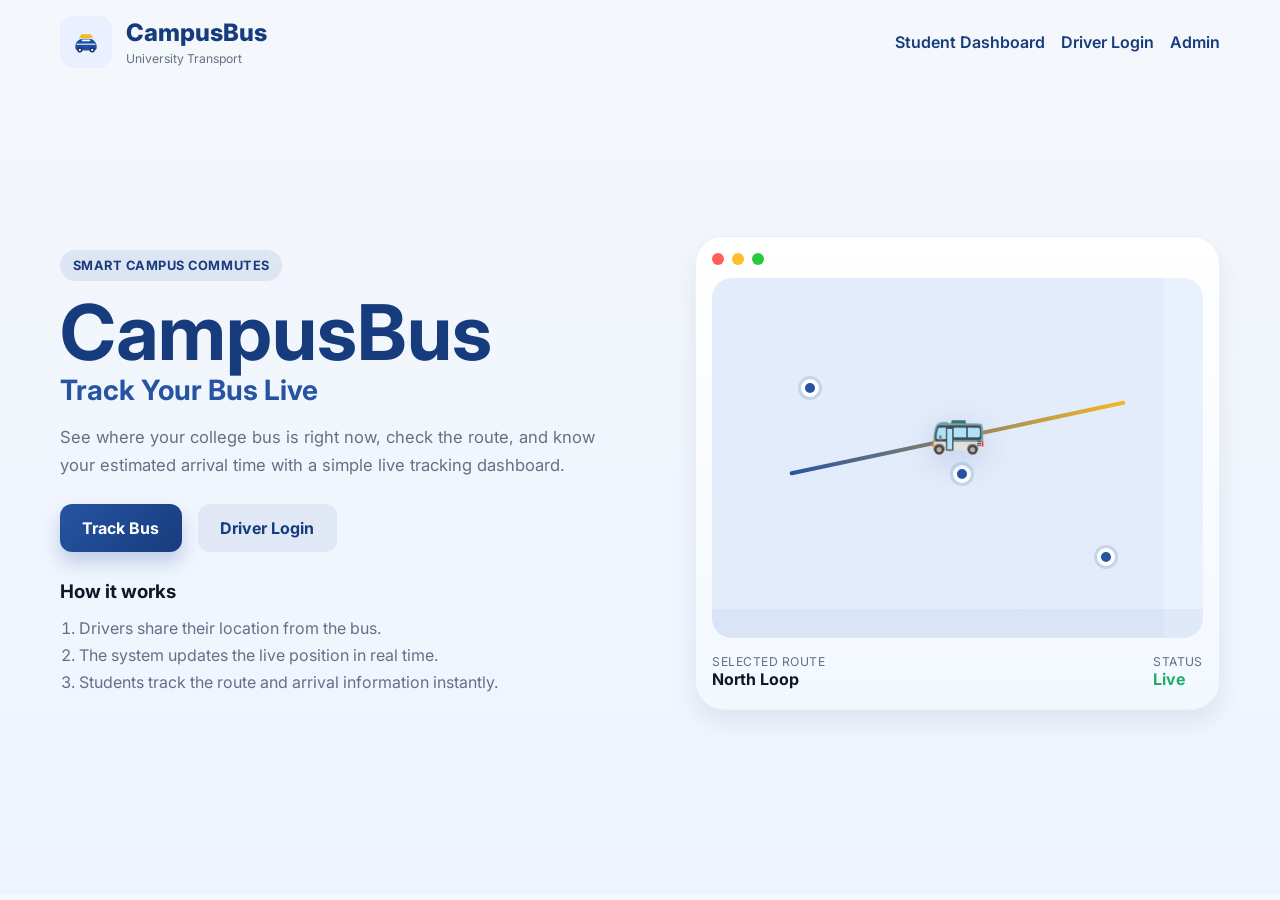
<file: index.html>
<!DOCTYPE html>
<html lang="en">
  <head>
    <meta charset="UTF-8" />
    <meta name="viewport" content="width=device-width, initial-scale=1.0" />
    <title>CampusBus | Track Your Bus Live</title>
    <meta
      name="description"
      content="CampusBus helps university students track the live location of college buses using real-time updates."
    />
    <link rel="preconnect" href="https://fonts.googleapis.com" />
    <link rel="preconnect" href="https://fonts.gstatic.com" crossorigin />
    <link
      href="https://fonts.googleapis.com/css2?family=Inter:wght@400;500;600;700;800&display=swap"
      rel="stylesheet"
    />
    <link rel="stylesheet" href="./css/style.css" />
  </head>
  <body class="home-page">
    <header class="topbar">
      <div class="brand">
        <img src="./assets/logo.svg" alt="CampusBus logo" />
        <div>
          <span class="brand-name">CampusBus</span>
          <small>University Transport</small>
        </div>
      </div>

      <nav class="main-nav" aria-label="Main navigation">
        <a href="./student.html">Student Dashboard</a>
        <a href="./driver.html">Driver Login</a>
        <a href="./admin.html">Admin</a>
      </nav>
    </header>

    <main class="hero-section">
      <div class="hero-copy">
        <span class="eyebrow">Smart campus commutes</span>
        <h1>CampusBus</h1>
        <h2>Track Your Bus Live</h2>
        <p>
          See where your college bus is right now, check the route, and know your
          estimated arrival time with a simple live tracking dashboard.
        </p>

        <div class="hero-actions">
          <a href="./student.html" class="primary-btn">Track Bus</a>
          <a href="./driver.html" class="secondary-btn">Driver Login</a>
        </div>

        <div class="how-it-works">
          <h3>How it works</h3>
          <ol>
            <li>Drivers share their location from the bus.</li>
            <li>The system updates the live position in real time.</li>
            <li>Students track the route and arrival information instantly.</li>
          </ol>
        </div>
      </div>

      <div class="hero-visual" aria-label="Bus tracking preview card">
        <div class="preview-card">
          <div class="preview-topbar">
            <span class="dot red"></span>
            <span class="dot yellow"></span>
            <span class="dot green"></span>
          </div>

          <div class="preview-map">
            <div class="route-line"></div>
            <div class="route-stop stop-a"></div>
            <div class="route-stop stop-b"></div>
            <div class="route-stop stop-c"></div>
            <div class="bus-icon">🚌</div>
          </div>

          <div class="preview-status">
            <div>
              <span class="label">Selected Route</span>
              <strong>North Loop</strong>
            </div>
            <div>
              <span class="label">Status</span>
              <strong class="live-indicator">Live</strong>
            </div>
          </div>
        </div>
      </div>
    </main>
  </body>
</html>
</file>
<file: css/style.css>
/*
  CampusBus main stylesheet.
  This file contains the full styling for the home page,
  dashboard, login panels, and responsive layout.
*/

:root {
  --primary: #2654a2;
  --primary-dark: #173c7d;
  --secondary: #f6b826;
  --bg: #f4f7fb;
  --panel: #ffffff;
  --muted: #667085;
  --text: #101828;
  --line: #dfe7f4;
  --success: #1fae68;
  --warning: #e59d24;
  --danger: #d7395d;
  --shadow: 0 12px 24px rgba(20, 38, 64, 0.08);
  --radius: 22px;
}

* {
  box-sizing: border-box;
}

html {
  scroll-behavior: smooth;
}

body {
  margin: 0;
  font-family: "Inter", sans-serif;
  background: linear-gradient(180deg, #f4f7fb 0%, #eef4ff 100%);
  color: var(--text);
}

a {
  text-decoration: none;
  color: inherit;
}

img {
  display: block;
  max-width: 100%;
}

button,
input,
select,
textarea {
  font: inherit;
}

button {
  cursor: pointer;
  border: none;
}

.hidden {
  display: none !important;
}

.topbar,
.app-header {
  display: flex;
  align-items: center;
  justify-content: space-between;
  gap: 1rem;
  max-width: 1200px;
  margin: 0 auto;
  padding: 1rem 1.25rem;
}

.brand {
  display: flex;
  align-items: center;
  gap: 0.85rem;
}

.brand img {
  width: 52px;
  height: 52px;
  padding: 8px;
  border-radius: 14px;
  background: #eaf0ff;
}

.brand-name {
  display: block;
  font-size: 1.5rem;
  font-weight: 800;
  color: var(--primary-dark);
}

.brand small {
  color: var(--muted);
  font-size: 0.76rem;
}

.main-nav,
.top-actions {
  display: flex;
  align-items: center;
  gap: 1rem;
  flex-wrap: wrap;
}

.main-nav a,
.top-actions a {
  color: var(--primary-dark);
  font-weight: 600;
}

.hero-section {
  max-width: 1200px;
  margin: 0 auto;
  padding: 2rem 1.25rem 4rem;
  min-height: calc(100vh - 90px);
  display: grid;
  grid-template-columns: 1.15fr 1fr;
  align-items: center;
  gap: 2rem;
}

.eyebrow {
  display: inline-block;
  padding: 0.5rem 0.8rem;
  border-radius: 999px;
  color: var(--primary-dark);
  background: rgba(38, 84, 162, 0.1);
  font-size: 0.8rem;
  font-weight: 700;
  letter-spacing: 0.04em;
  text-transform: uppercase;
}

.hero-copy h1 {
  margin: 1rem 0 0.2rem;
  font-size: clamp(2.7rem, 6vw, 5rem);
  line-height: 0.95;
  color: var(--primary-dark);
}

.hero-copy h2 {
  margin: 0;
  font-size: clamp(1.75rem, 2vw, 2.4rem);
  color: var(--primary);
}

.hero-copy p {
  max-width: 560px;
  margin: 1rem 0 1.5rem;
  line-height: 1.7;
  color: var(--muted);
  font-size: 1.04rem;
}

.hero-actions {
  display: flex;
  align-items: center;
  gap: 1rem;
  flex-wrap: wrap;
  margin-bottom: 1.8rem;
}

.primary-btn,
.secondary-btn {
  display: inline-flex;
  align-items: center;
  justify-content: center;
  min-height: 48px;
  padding: 0.8rem 1.4rem;
  border-radius: 12px;
  font-weight: 700;
  transition: transform 0.2s ease, box-shadow 0.2s ease;
}

.primary-btn {
  background: linear-gradient(135deg, var(--primary), var(--primary-dark));
  color: #fff;
  box-shadow: 0 10px 18px rgba(38, 84, 162, 0.25);
}

.secondary-btn {
  background: rgba(38, 84, 162, 0.08);
  color: var(--primary-dark);
}

.primary-btn:hover,
.secondary-btn:hover {
  transform: translateY(-1px);
}

.how-it-works {
  max-width: 520px;
}

.how-it-works h3 {
  margin-bottom: 0.7rem;
  color: var(--text);
}

.how-it-works ol {
  padding-left: 1.2rem;
  margin: 0;
  color: var(--muted);
  line-height: 1.7;
}

.preview-card {
  background: linear-gradient(180deg, #ffffff 0%, #f3f8ff 100%);
  border: 1px solid rgba(38, 84, 162, 0.08);
  box-shadow: var(--shadow);
  border-radius: 28px;
  padding: 1rem 1rem 1.25rem;
}

.preview-topbar {
  display: flex;
  align-items: center;
  gap: 0.5rem;
  margin-bottom: 0.8rem;
}

.dot {
  width: 12px;
  height: 12px;
  border-radius: 50%;
  display: inline-block;
}

.dot.red { background: #ff5f57; }
.dot.yellow { background: #febc2f; }
.dot.green { background: #27c93f; }

.preview-map {
  position: relative;
  height: 360px;
  border-radius: 20px;
  overflow: hidden;
  background:
    linear-gradient(transparent 0 92%, rgba(38, 84, 162, 0.05) 92% 100%),
    linear-gradient(90deg, rgba(38, 84, 162, 0.05) 0 92%, rgba(38, 84, 162, 0.02) 92% 100%),
    #edf4ff;
}

.route-line {
  position: absolute;
  left: 15%;
  right: 15%;
  top: 44%;
  height: 4px;
  background: linear-gradient(90deg, var(--primary), var(--secondary));
  border-radius: 999px;
  transform: rotate(-12deg);
}

.route-stop {
  position: absolute;
  width: 18px;
  height: 18px;
  border-radius: 50%;
  background: var(--primary);
  border: 4px solid #fff;
  box-shadow: 0 0 0 3px rgba(38, 84, 162, 0.15);
}

.stop-a { left: 18%; top: 28%; }
.stop-b { left: 49%; top: 52%; }
.stop-c { right: 18%; bottom: 20%; }

.bus-icon {
  position: absolute;
  left: 50%;
  top: 42%;
  transform: translate(-50%, -50%);
  font-size: 2.8rem;
  filter: drop-shadow(0 8px 16px rgba(38, 84, 162, 0.2));
}

.preview-status {
  display: flex;
  align-items: center;
  justify-content: space-between;
  gap: 1rem;
  margin-top: 1rem;
}

.label,
.detail-label,
.card-label {
  display: block;
  color: var(--muted);
  font-size: 0.76rem;
  letter-spacing: 0.04em;
  text-transform: uppercase;
}

.live-indicator {
  color: var(--success);
}

/* Dashboard layout */
.dashboard-body,
.auth-body,
.admin-body {
  background: #f3f6fb;
}

.student-page,
.admin-page,
.auth-page {
  max-width: 1200px;
  margin: 0 auto;
  padding: 1rem 1.25rem 3rem;
}

.student-page {
  display: grid;
  grid-template-columns: 1fr;
  gap: 1.25rem;
}

.panel {
  background: var(--panel);
  border: 1px solid var(--line);
  border-radius: var(--radius);
  box-shadow: var(--shadow);
}

.selector-panel,
.details-panel,
.route-panel,
.map-panel,
.auth-panel,
.location-card,
.admin-table-card,
.admin-form-card {
  padding: 1.2rem 1.25rem;
}

.selector-panel h1,
.auth-panel h1,
.details-panel h2,
.route-panel h2,
.location-card h2,
.admin-table-card h2,
.admin-form-card h2 {
  margin-top: 0;
}

.field-label {
  display: block;
  margin: 0.8rem 0 0.45rem;
  font-weight: 600;
  color: var(--text);
}

.select-box,
input,
textarea {
  width: 100%;
  border: 1px solid var(--line);
  border-radius: 12px;
  background: #fff;
  padding: 0.9rem 1rem;
  color: var(--text);
  transition: border-color 0.2s ease, box-shadow 0.2s ease;
}

.select-box:focus,
input:focus,
textarea:focus {
  outline: none;
  border-color: rgba(38, 84, 162, 0.55);
  box-shadow: 0 0 0 4px rgba(38, 84, 162, 0.08);
}

.message {
  display: block;
  margin-top: 0.9rem;
  padding: 0.8rem 0.9rem;
  border-radius: 12px;
  font-size: 0.95rem;
}

.message.info {
  background: rgba(38, 84, 162, 0.08);
  color: var(--primary-dark);
}

.message.error {
  background: rgba(215, 57, 93, 0.08);
  color: var(--danger);
}

.leaflet-map {
  height: 420px;
  width: 100%;
  border-radius: 16px;
  overflow: hidden;
  background: #edf4ff;
}

.info-grid {
  display: grid;
  grid-template-columns: repeat(3, minmax(0, 1fr));
  gap: 1.2rem;
}

.info-card h3 {
  margin: 0.5rem 0 0;
  font-size: clamp(1.25rem, 1.8vw, 1.8rem);
}

.status-pill,
.route-badge {
  display: inline-flex;
  align-items: center;
  justify-content: center;
  padding: 0.35rem 0.7rem;
  border-radius: 999px;
  font-weight: 700;
  font-size: 0.8rem;
  width: fit-content;
}

.status-pill.online,
.route-badge {
  background: rgba(31, 174, 104, 0.14);
  color: var(--success);
}

.status-pill.moving {
  background: rgba(38, 84, 162, 0.12);
  color: var(--primary);
}

.status-pill.stopped {
  background: rgba(229, 157, 36, 0.14);
  color: var(--warning);
}

.status-pill.offline {
  background: rgba(215, 57, 93, 0.12);
  color: var(--danger);
}

.details-list {
  display: grid;
  grid-template-columns: repeat(2, minmax(0, 1fr));
  gap: 1rem 1.5rem;
}

.details-list strong {
  display: block;
  margin-top: 0.2rem;
  font-size: 1.05rem;
}

.section-heading {
  display: flex;
  align-items: center;
  justify-content: space-between;
  gap: 1rem;
  margin-bottom: 0.8rem;
}

.stop-list {
  list-style: none;
  padding: 0;
  margin: 0;
  display: grid;
  gap: 0.7rem;
}

.stop-list li {
  border: 1px solid var(--line);
  border-radius: 12px;
  background: #f9fbff;
  padding: 0.8rem 0.9rem;
  color: var(--text);
}

.auth-page {
  display: grid;
  place-items: center;
  min-height: calc(100vh - 110px);
}

.auth-panel {
  width: min(100%, 520px);
}

.auth-subtitle {
  color: var(--muted);
  line-height: 1.6;
}

.auth-form,
.stack-form {
  display: grid;
  gap: 0.85rem;
}

.full-width {
  width: 100%;
}

.dashboard {
  width: 100%;
}

.toolbar {
  display: flex;
  align-items: end;
  gap: 1rem;
  flex-wrap: wrap;
  margin-bottom: 1rem;
}

.toolbar .field-label {
  margin: 0;
}

.toolbar .select-box {
  min-width: min(100%, 280px);
}

.status-row {
  display: flex;
  align-items: center;
  gap: 0.8rem;
  flex-wrap: wrap;
  margin-bottom: 1rem;
  color: var(--muted);
}

.driver-layout {
  display: grid;
  grid-template-columns: 1.4fr 0.6fr;
  gap: 1.1rem;
}

.location-list {
  list-style: none;
  padding: 0;
  margin: 0;
  display: grid;
  gap: 0.9rem;
}

.location-list li {
  display: flex;
  justify-content: space-between;
  align-items: center;
  gap: 1rem;
  border-bottom: 1px solid var(--line);
  padding-bottom: 0.75rem;
}

.location-list li:last-child {
  border-bottom: none;
  padding-bottom: 0;
}

.location-list span {
  color: var(--muted);
}

.admin-grid {
  display: grid;
  grid-template-columns: repeat(2, minmax(0, 1fr));
  gap: 1.2rem;
  margin-bottom: 1.2rem;
}

textarea {
  resize: vertical;
}

.bus-table {
  display: grid;
  gap: 0.8rem;
}

.bus-row {
  display: grid;
  grid-template-columns: 1.2fr 1fr 1fr 1fr 1fr;
  gap: 0.85rem;
  padding: 0.9rem 1rem;
  border: 1px solid var(--line);
  border-radius: 12px;
  background: #f9fbff;
  align-items: center;
}

.bus-row-header {
  font-weight: 700;
  color: var(--primary-dark);
  background: transparent;
  border: none;
  padding: 0;
}

.bus-row strong {
  font-size: 0.96rem;
}

/* Responsive design */
@media (max-width: 860px) {
  .hero-section,
  .driver-layout,
  .admin-grid {
    grid-template-columns: 1fr;
  }

  .info-grid {
    grid-template-columns: 1fr;
  }
}

@media (max-width: 620px) {
  .topbar,
  .app-header {
    align-items: flex-start;
    flex-direction: column;
  }

  .brand-name {
    font-size: 1.1rem;
  }

  .hero-copy h1 {
    font-size: 2.7rem;
  }

  .hero-copy h2 {
    font-size: 1.5rem;
  }

  .preview-map {
    height: 280px;
  }

  .details-list {
    grid-template-columns: 1fr;
  }

  .bus-row,
  .bus-row-header {
    grid-template-columns: 1fr;
  }
}
</file>
